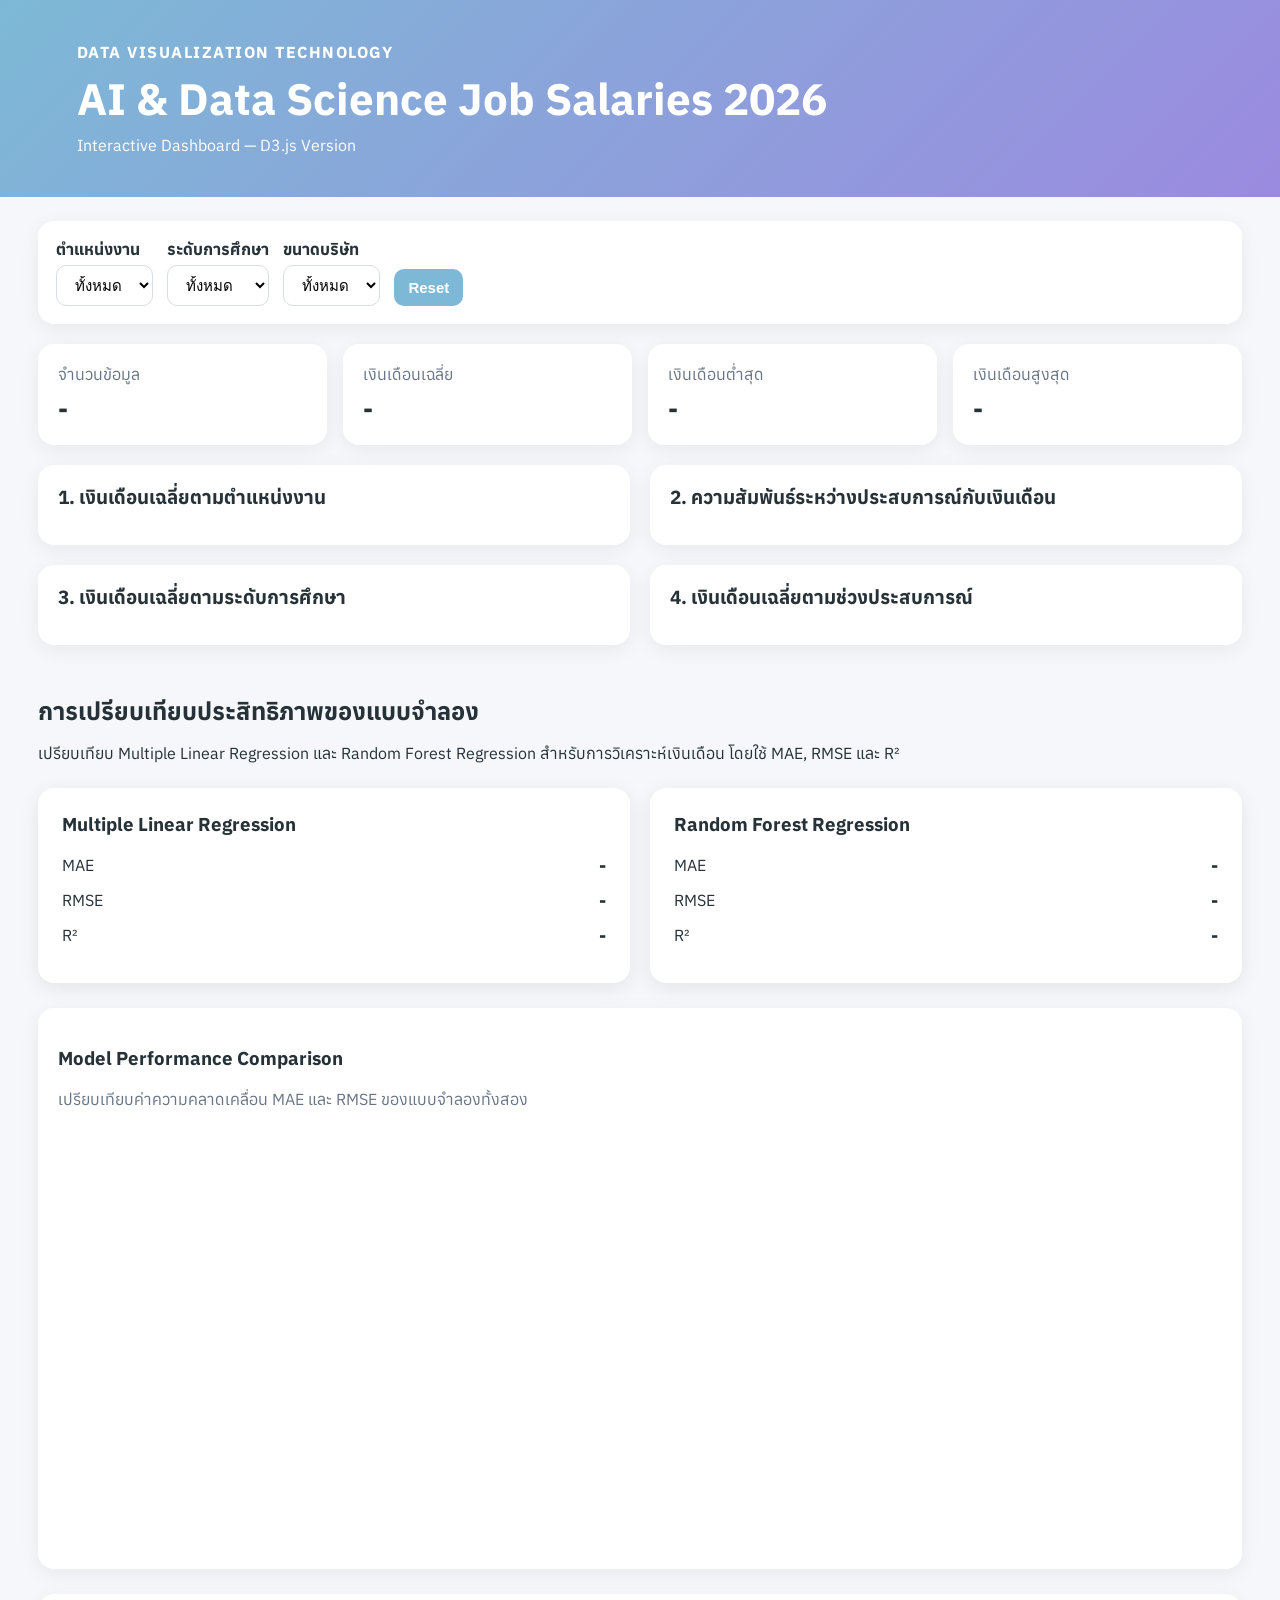
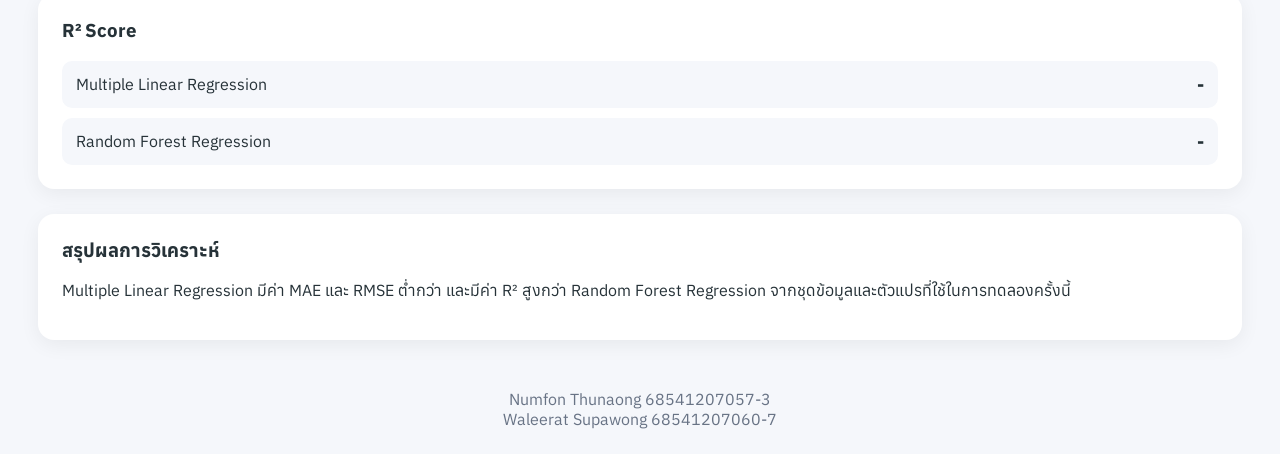
<file: web/d3/index.html>
<!DOCTYPE html>
<html lang="th">
<head>
    <meta charset="UTF-8">
    <meta name="viewport" content="width=device-width, initial-scale=1.0">
    <title>AI & Data Science Job Salaries 2026 - D3.js</title>
    <link rel="preconnect" href="https://fonts.googleapis.com">
    <link rel="preconnect" href="https://fonts.gstatic.com" crossorigin>

    <link href="https://fonts.googleapis.com/css2?family=Anuphan:wght@300;400;500;600;700&display=swap"
      rel="stylesheet">
    <link rel="stylesheet" href="style.css">
    <script src="https://d3js.org/d3.v7.min.js"></script>
</head>
<body>
<header class="hero">
    <div>
        <p class="eyebrow">DATA VISUALIZATION TECHNOLOGY</p>
        <h1>AI & Data Science Job Salaries 2026</h1>
        <p>
            Interactive Dashboard — D3.js Version
        </p>
    </div>
</header>
<main class="container">
    <section class="controls">
        <label>
            ตำแหน่งงาน
            <select id="experienceFilter">
                <option value="All">ทั้งหมด</option>
            </select>
        </label>
        <label>
            ระดับการศึกษา
            <select id="educationFilter">
                <option value="All">ทั้งหมด</option>
            </select>
        </label>
        <label>
            ขนาดบริษัท
            <select id="companySizeFilter">
                <option value="All">ทั้งหมด</option>
            </select>
        </label>
        <button id="resetBtn">
            Reset
        </button>
    </section>
    <section class="cards">
        <div class="card">
            <span>จำนวนข้อมูล</span>
            <strong id="count">-</strong>
        </div>
        <div class="card">
            <span>เงินเดือนเฉลี่ย</span>
            <strong id="avgSalary">-</strong>
        </div>
        <div class="card">
            <span>เงินเดือนต่ำสุด</span>
            <strong id="minSalary">-</strong>
        </div>
        <div class="card">
            <span>เงินเดือนสูงสุด</span>
            <strong id="maxSalary">-</strong>
        </div>
    </section>
    <section class="grid">
        <article class="chart-card">
            <h2>
                1. เงินเดือนเฉลี่ยตามตำแหน่งงาน
            </h2>
            <div id="barChart"></div>
        </article>
        <article class="chart-card">
            <h2>
                2. ความสัมพันธ์ระหว่างประสบการณ์กับเงินเดือน
            </h2>
            <div id="scatterChart"></div>
        </article>
        <article class="chart-card">
            <h2>
                3. เงินเดือนเฉลี่ยตามระดับการศึกษา
            </h2>
            <div id="donutChart"></div>
        </article>
        <article class="chart-card">
            <h2>
                4. เงินเดือนเฉลี่ยตามช่วงประสบการณ์
            </h2>

            <div id="lineChart"></div>
        </article>
    </section>
    <!-- ================================
        MODEL ANALYSIS
    ================================ -->
    <section class="model-section">

        <div class="section-heading">
            <h2>
                การเปรียบเทียบประสิทธิภาพของแบบจำลอง
            </h2>
            <p>
                เปรียบเทียบ Multiple Linear Regression และ
                Random Forest Regression สำหรับการวิเคราะห์เงินเดือน
                โดยใช้ MAE, RMSE และ R²
            </p>
        </div>
        <!-- MODEL CARDS -->
        <div class="model-cards">
            <div class="model-card">
                <h3>
                    Multiple Linear Regression
                </h3>
                <p>
                    MAE
                    <strong id="lr-mae">-</strong>
                </p>
                <p>
                    RMSE
                    <strong id="lr-rmse">-</strong>
                </p>
                <p>
                    R²
                    <strong id="lr-r2">-</strong>
                </p>
            </div>
            <div class="model-card">
                <h3>
                    Random Forest Regression
                </h3>
                <p>
                    MAE
                    <strong id="rf-mae">-</strong>
                </p>
                <p>
                    RMSE
                    <strong id="rf-rmse">-</strong>
                </p>
                <p>
                    R²
                    <strong id="rf-r2">-</strong>
                </p>
            </div>
        </div>
        <!-- MODEL PERFORMANCE -->
        <div class="chart-card model-chart-card">

            <h3>
                Model Performance Comparison
            </h3>
            <p class="model-description">
                เปรียบเทียบค่าความคลาดเคลื่อน MAE และ RMSE
                ของแบบจำลองทั้งสอง
            </p>
            <div id="model-chart"></div>
        </div>
        <!-- R2 -->
        <div class="r2-result">
            <h3>
                R² Score
            </h3>
            <div class="r2-row">
                <span>
                    Multiple Linear Regression
                </span>
                <strong id="lr-r2-detail">
                    -
                </strong>
            </div>
            <div class="r2-row">
                <span>
                    Random Forest Regression
                </span>
                <strong id="rf-r2-detail">
                    -
                </strong>
            </div>
        </div>
        <!-- SUMMARY -->
        <div class="model-summary">
            <h3>
                สรุปผลการวิเคราะห์
            </h3>
            <p>
                Multiple Linear Regression มีค่า MAE และ RMSE ต่ำกว่า
                และมีค่า R² สูงกว่า Random Forest Regression
                จากชุดข้อมูลและตัวแปรที่ใช้ในการทดลองครั้งนี้
            </p>
        </div>
    </section>
</main>
<footer>
    Numfon Thunaong 68541207057-3 <br>
    Waleerat Supawong 68541207060-7
</footer>
<script src="script.js"></script>
</body>
</html>
</file>
<file: web/d3/style.css>
* {
    box-sizing: border-box;
}
body {
    margin: 0;

    font-family:"Anuphan",sans-serif;

    background: #f5f7fb;

    color: #263238;
}
/* =========================
   HEADER
========================= */
.hero {
    padding: 42px 6%;

    background:
        linear-gradient(
            135deg,
            #7db9d6,
            #9b8ae0
        );

    color: white;
}
.hero h1 {
    margin: 8px 0;

    font-size:
        clamp(
            28px,
            4vw,
            44px
        );
}
.hero p {
    margin: 0;
}
.eyebrow {
    letter-spacing: 1.5px;

    font-weight: 700;
}
/* =========================
   CONTAINER
========================= */
.container {
    width: min(
        1400px,
        94%
    );
    margin:
        24px auto;
}
/* =========================
   FILTER
========================= */
.controls {
    display: flex;
    gap: 14px;
    flex-wrap: wrap;
    align-items: end;
    background: white;
    padding: 18px;
    border-radius: 16px;
    box-shadow:
        0 5px 20px
        rgba(
            0,
            0,
            0,
            .06
        );
}
label {
    display: flex;
    flex-direction: column;
    gap: 6px;
    font-weight: 700;
}
select,
button {
    padding:
        10px 14px;
    border:
        1px solid
        #d7dce5;
    border-radius: 10px;
    background: white;
    font-size: 15px;
}
button {
    cursor: pointer;
    background: #7db9d6;
    color: white;
    border: 0;
    font-weight: 700;
}
/* =========================
   CARDS
========================= */
.cards {
    display: grid;
    grid-template-columns:
        repeat(
            4,
            1fr
        );
    gap: 16px;
    margin: 20px 0;
}
.card {
    background: white;
    padding: 20px;
    border-radius: 16px;
    box-shadow:
        0 5px 20px
        rgba(
            0,
            0,
            0,
            .06
        );
}
.card span {
    display: block;
    color: #697586;
}
.card strong {
    display: block;
    margin-top: 8px;
    font-size: 25px;
}
/* =========================
   CHART GRID
========================= */
.grid {
    display: grid;
    grid-template-columns:
        repeat(
            2,
            minmax(
                0,
                1fr
            )
        );
    gap: 20px;
}
.chart-card {
    background: white;
    padding: 20px;
    border-radius: 16px;
    box-shadow:
        0 5px 20px
        rgba(
            0,
            0,
            0,
            .06
        );
    min-width: 0;
}
.chart-card h2 {
    font-size: 19px;
    margin-top: 0;
}
.chart-card svg {
    width: 100%;
    height: auto;
    overflow: visible;
}
/* =========================
   AXIS
========================= */
.axis text {
    font-size: 11px;

    fill: #5f6b7a;
}
.axis path,
.axis line {
    stroke: #dfe3e8;
}
/* =========================
   BAR
========================= */
.bar {
    cursor: pointer;
}
/* =========================
   SCATTER
========================= */
.dot {
    opacity: .55;

    cursor: pointer;
}
/* =========================
   TOOLTIP
========================= */
.tooltip {
    position: fixed;
    pointer-events: none;
    z-index: 10;
    background:
        rgba(
            32,
            38,
            45,
            .95
        );
    color: white;
    padding:
        9px 11px;
    border-radius: 8px;
    font-size: 13px;
}
/* =========================
   EMPTY
========================= */
.empty {
    padding: 50px;
    text-align: center;
    color: #7b8492;
}
/* =========================
   FOOTER
========================= */
footer {
    text-align: center;
    padding: 25px;
    color: #687385;
}
/* =========================
   RESPONSIVE
========================= */
@media (max-width: 900px) {
    .cards {
        grid-template-columns:
            repeat(
                2,
                1fr
            );
    }
    .grid {
        grid-template-columns:
            1fr;
    }
}
@media (max-width: 520px) {
    .cards {
        grid-template-columns:
            1fr;
    }
    .hero {
        padding:
            30px 5%;
    }
}
/* ================================
   D3 TOOLTIP
================================ */
.d3-tooltip {
    position: fixed;
    max-width: 280px;
    word-wrap: break-word;
    white-space: normal;
}
@media (max-width: 600px) {
    .d3-tooltip {
        max-width: 220px;
        font-size: 12px !important;
        padding: 8px 10px !important;
    }
}
/* ================================
   MODEL ANALYSIS
================================ */
.model-section {
    margin-top: 50px;
}
.section-heading {
    margin-bottom: 25px;
}
.section-heading h2 {
    margin:
        8px
        0
        10px;
}
.section-heading .eyebrow {
    color: #263238;
}
/* ================================
   MODEL CARDS
================================ */
.model-cards {
    display: grid;
    grid-template-columns:
        repeat(
            2,
            minmax(
                0,
                1fr
            )
        );
    gap: 20px;
    margin:
        25px
        0;
}
.model-card {
    background: white;
    padding: 24px;
    border-radius: 16px;
    box-shadow:
        0 5px 20px
        rgba(
            0,
            0,
            0,
            .08
        );
}
.model-card h3 {
    margin:
        0
        0
        18px;
}
.model-card p {
    display: flex;
    justify-content:
        space-between;
    align-items: center;
    margin:
        12px
        0;
}
.model-card strong {
    font-size: 18px;
}
/* ================================
   MODEL CHART
================================ */
.model-chart-card {
    margin-top: 20px;
}
.model-description {
    color: #697586;
    margin-bottom: 20px;
}
#model-chart {
    width: 100%;
    min-height: 420px;
}
#model-chart svg {
    display: block;
    width: 100%;
    height: auto;
}
.model-bar {

    cursor: pointer;
}
/* ================================
   R2 RESULT
================================ */
.r2-result {
    margin-top: 25px;
    padding: 24px;
    background: white;
    border-radius: 16px;
    box-shadow:
        0 5px 20px
        rgba(
            0,
            0,
            0,
            .06
        );
}
.r2-result h3 {
    margin-top: 0;
}
.r2-row {
    display: flex;
    justify-content:
        space-between;
    align-items: center;
    padding:
        12px
        14px;

    margin-top: 10px;
    background: #f5f7fb;
    border-radius: 10px;
}
.r2-row strong {
    font-size: 18px;
}
/* ================================
   MODEL SUMMARY
================================ */
.model-summary {
    margin-top: 25px;
    padding: 24px;
    background: white;
    border-radius: 16px;
    box-shadow:
        0 5px 20px
        rgba(
            0,
            0,
            0,
            .06
        );
}
.model-summary h3 {
    margin-top: 0;
}
/* ===============================
   MODEL RESPONSIVE
================================ */
@media (max-width: 700px) {
    .model-cards {
        grid-template-columns:
            1fr;
    }
    #model-chart {
        min-height: 350px;
    }
    .r2-row {
        gap: 15px;
    }
}
</file>
